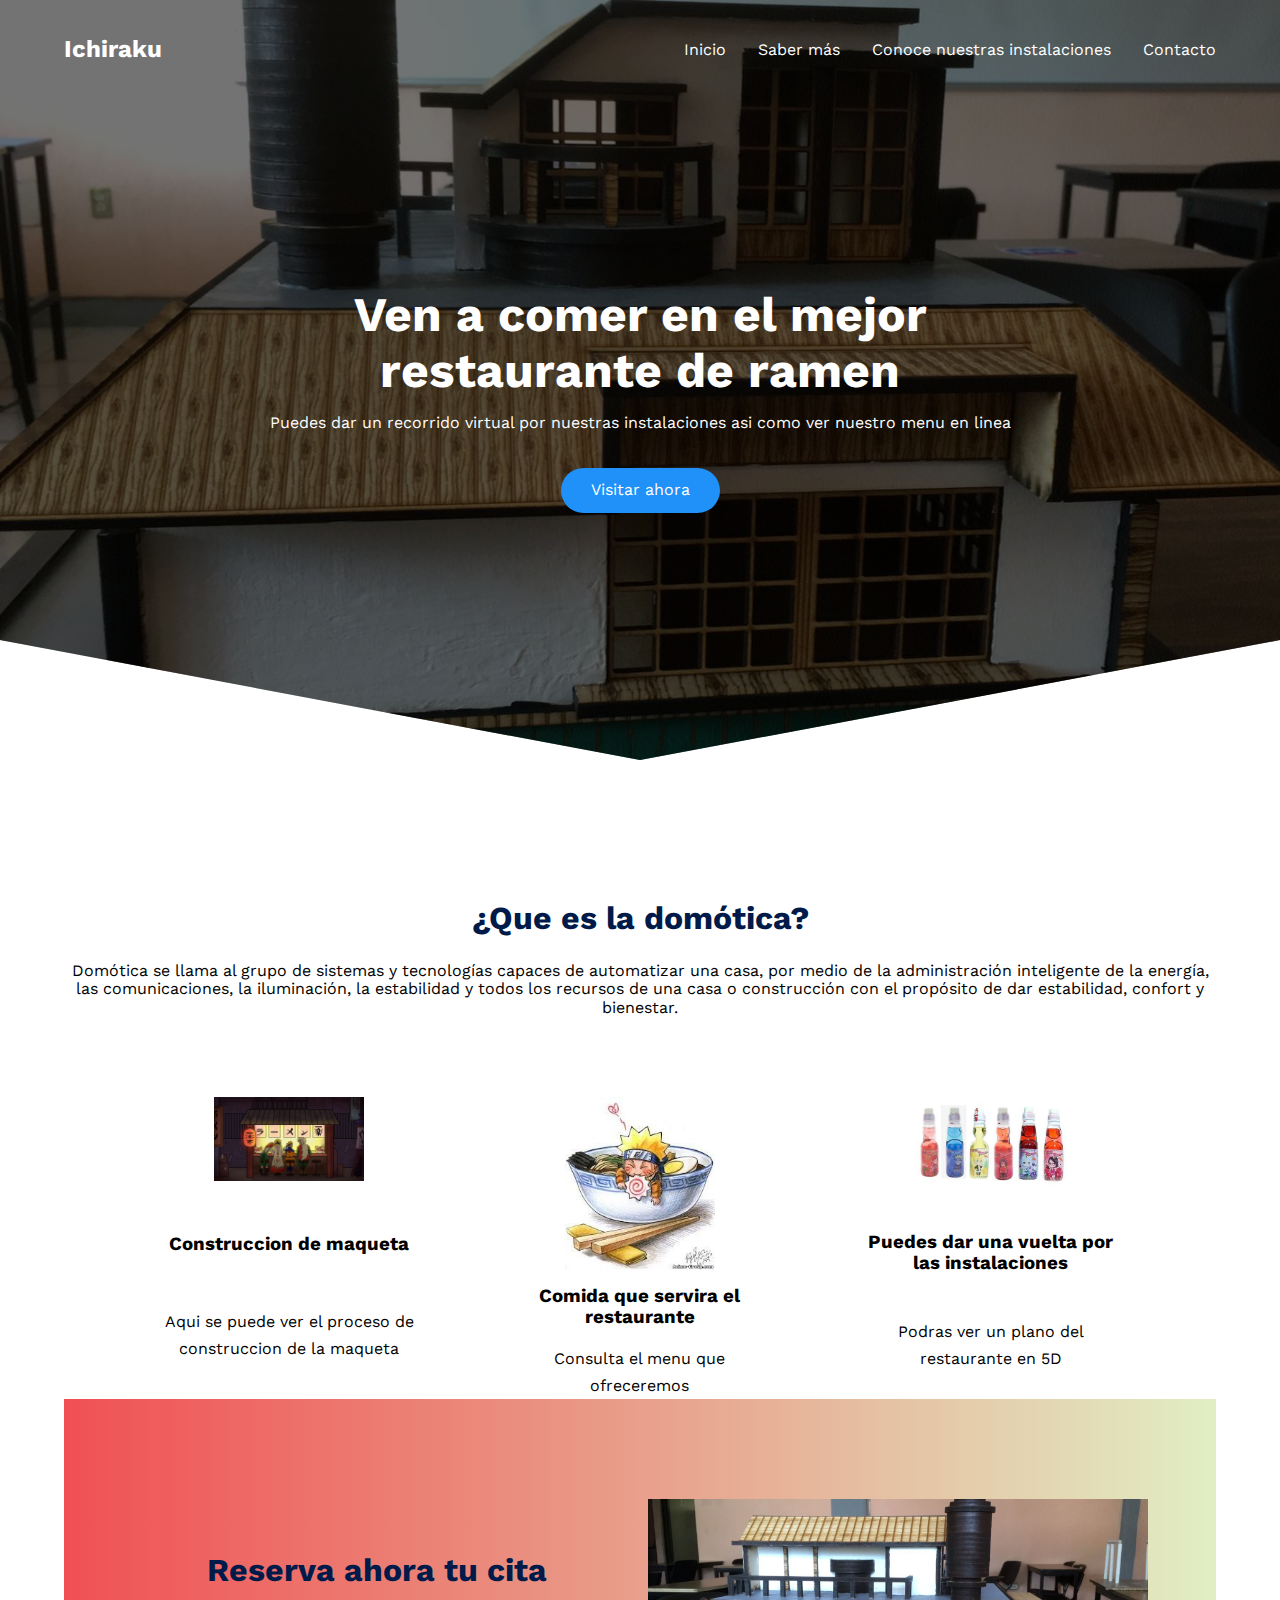
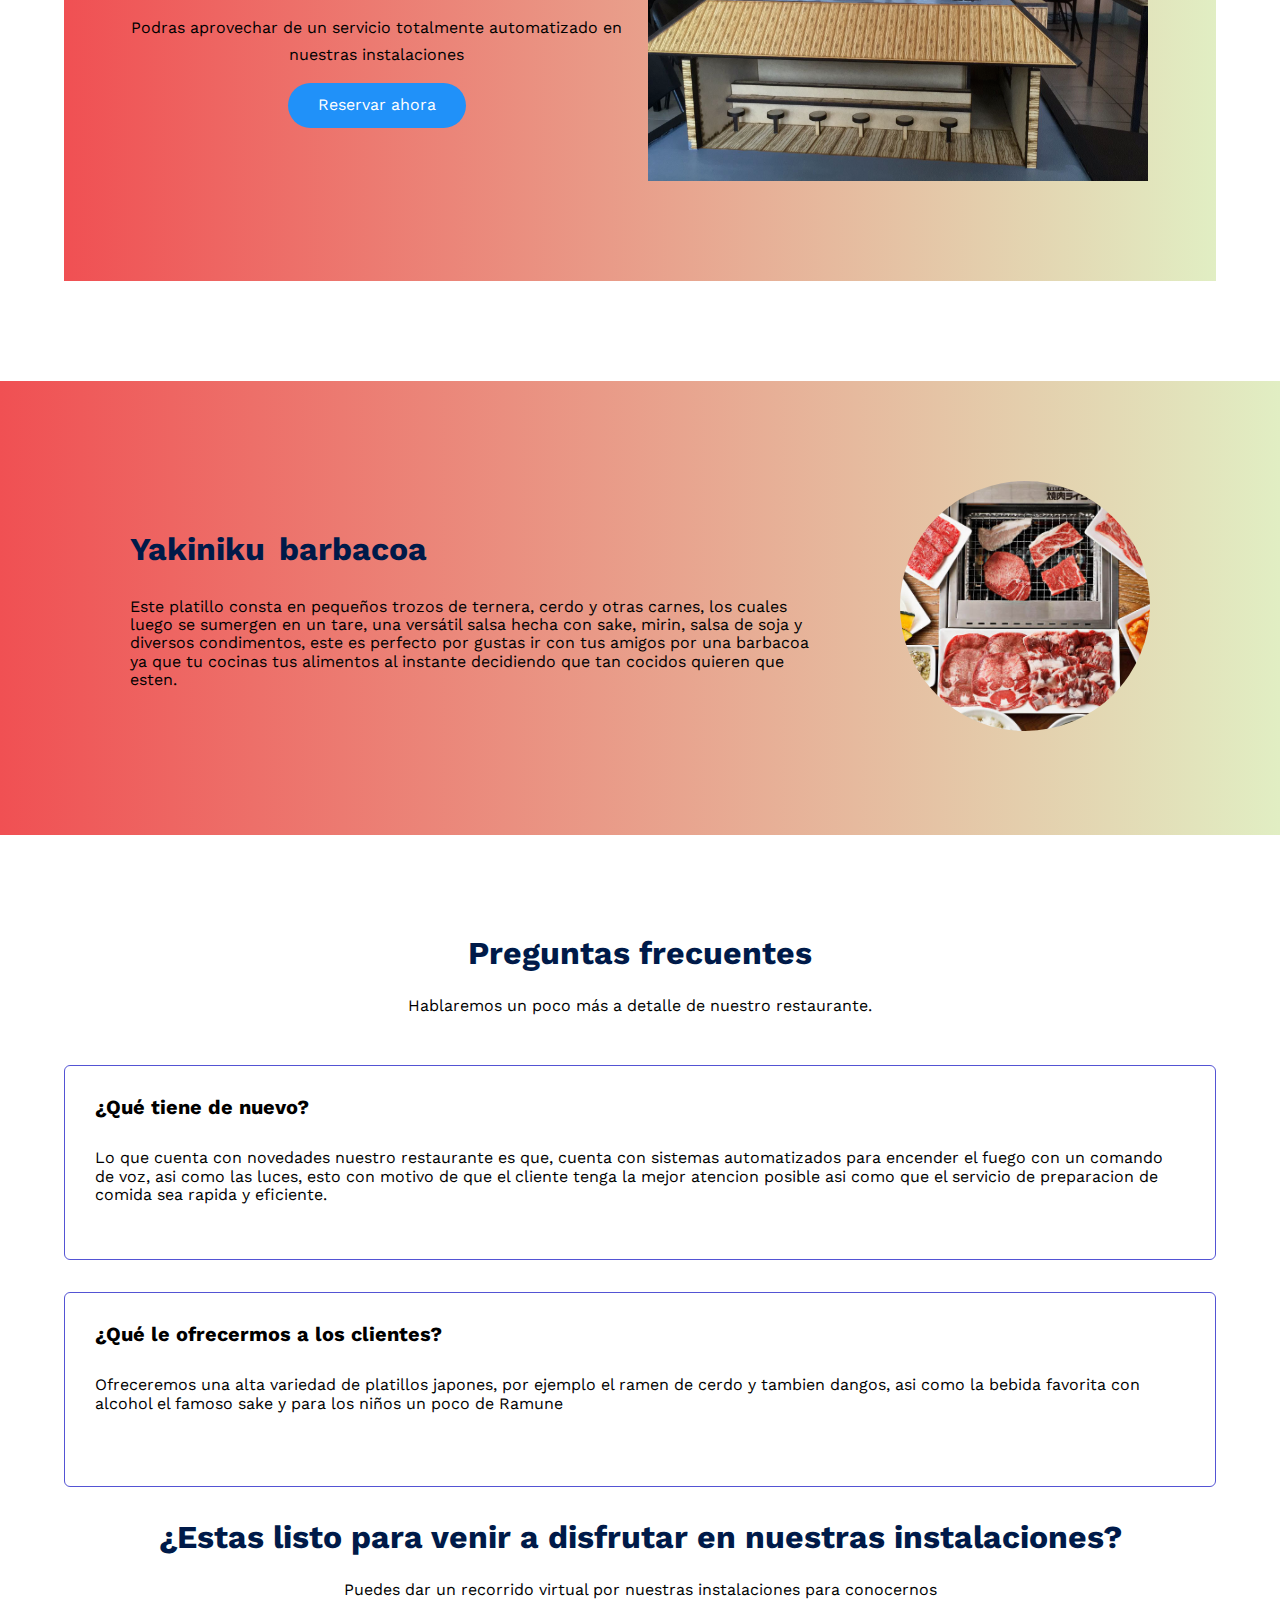
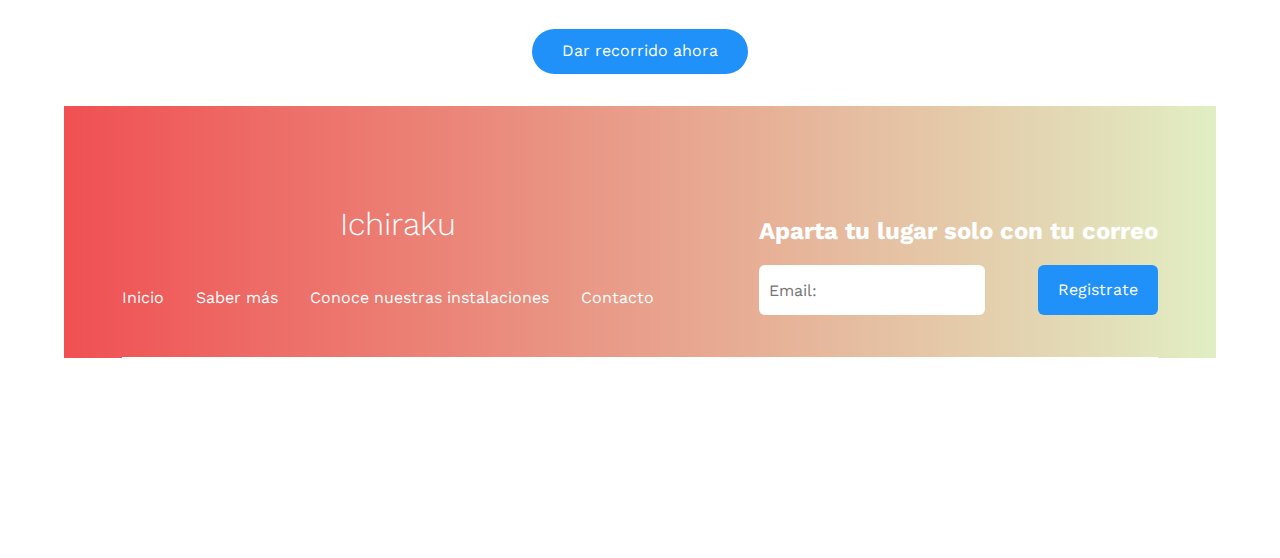
<file: index.html>
<!DOCTYPE html>
<html lang="es">
<head>
    <meta charset="UTF-8">
    <meta http-equiv="X-UA-Compatible" content="IE=edge">
    <meta name="viewport" content="width=device-width, initial-scale=1.0">
    <title>Ichiraku</title>
    <link rel="shortcut icon" href="./img/favicon-32x32.png" type="image/x-icon">
    <link rel="stylesheet" href="./css/normalize.css">
    <link rel="stylesheet" href="./css/estilos.css">

    <meta name="theme--color" content="#2091F9">

<meta name="title" content="Ichiraku">
<meta name="description" content="No te pierdas de la gran oportunidad de comer en nuestro restaurante, entra para reservar un lugar ">

<!-- Open Graph / Facebook -->
<meta property="og:type" content="website">
<meta property="og:url" content="http://ichiraku.com/">
<meta property="og:title" content="Ichiraku">
<meta property="og:description" content="No te pierdas de la gran oportunidad de comer en nuestro restaurante, entra para reservar un lugar ">
<meta property="og:image" content="http://ichiraku.com/img/Completa.png">

<!-- Twitter -->
<meta property="twitter:card" content="summary_large_image">
<meta property="twitter:url" content="http://ichiraku.com/">
<meta property="twitter:title" content="Ichiraku">
<meta property="twitter:description" content="No te pierdas de la gran oportunidad de comer en nuestro restaurante, entra para reservar un lugar ">
<meta property="twitter:image" content="http://ichiraku.com/img/Completa.png">
</head>
<body>
    <header class="hero">
        <nav class="nav container">
            <div class="nav__logo">
                <h2 class="nave__tittle">Ichiraku</h2>
            </div>

            <ul class="nav__link nav__link--menu">
                <li class="nav__items">
                    <a href="#" class="nav__links">Inicio</a>
                </li>
                <li class="nav__items">
                    <a href="Saber más.html" class="nav__links">Saber más</a>
                </li>
                <li class="nav__items">
                    <a href="https://sketchfab.com/3d-models/ichiraku-ramen-naruto-c57a7c0bdca4446aade5241cc621f56e" class="nav__links">Conoce nuestras instalaciones</a>
                </li>
                <li class="nav__items">
                    <a href="#" class="nav__links">Contacto</a>
                </li>


        </nav>

        <section class="hero__container container">
            <h1 class="hero__tittle">Ven a comer en el mejor restaurante de ramen</h1>
            <p class="hero__paragraph">Puedes dar un recorrido virtual por nuestras instalaciones asi como ver nuestro menu en linea</p>
            <a href="https://sketchfab.com/3d-models/ichiraku-ramen-naruto-c57a7c0bdca4446aade5241cc621f56e" class="cta">Visitar ahora</a>
        </section>
    </header>

    <main>
        <section class="container about">
            <h2 class="subtitle">¿Que es la domótica?</h2>
            <p class="about_paragraph">Domótica se llama al grupo de sistemas y tecnologías capaces de automatizar una casa, por medio de la administración inteligente de la energía, las comunicaciones, la iluminación, la estabilidad y todos los recursos de una casa o construcción con el propósito de dar estabilidad, confort y bienestar.</p>

            <div class="about__main">
                <article class="about__icons">
                    <img src="./img/Icono Ichiraku.png" width= "100" class="about__icon">
                    <h3 class="about__title">Construccion de maqueta</h3>
                    <p class="about__paragraph">Aqui se puede ver el proceso de construccion de la maqueta</p>
                </article>

                <article class="about__icons">
                    <img src="./img/Icono Ramen.jpg" width="60" class="about__icon">
                    <h3 class="about__title">Comida que servira el restaurante</h3>
                    <p class="about__paragraph">Consulta el menu que ofreceremos</p>
                </article>

                <article class="about__icons">
                    <img src="./img/Icono Ramune.jpg" width="80" class="about__icon">
                    <h3 class="about__title">Puedes dar una vuelta por las instalaciones</h3>
                    <p class="about__paragraph">Podras ver un plano del restaurante en 5D</p>
                </article>
            </div>

            <section class="knowledge">
                <div class="knowledge__container container">
                    <div class="knowledege__texts">
                        <h2 class="subtitle">Reserva ahora tu cita</h2>
                        <p class="knowledge__paragraph"> Podras aprovechar de un servicio totalmente automatizado en nuestras instalaciones</p>
                        <a href="#" class="cta">Reservar ahora</a>
                    </div>
    
                    <figure class="knowledge__picture">
                        <img src="./img/Completa.png" width="450" class="knowledge__img">
                    </figure>
                </div>
            </section>
    

        </section>

         <section class="testimony">
            <div class="testimony__container container">
               

                <section class="testimony__body testimony__body--show" data-id="1">
                    <div class="testimony__texts">
                        <h2 class="subtitle">Yakiniku <span class="testimony__course">barbacoa</span></h2>
                        <p class="testimony__review">Este platillo consta en pequeños trozos de ternera, cerdo y otras carnes, los cuales luego se sumergen en un tare, una versátil salsa hecha con sake, mirin, salsa de soja y diversos condimentos, este es perfecto por gustas ir con tus amigos por una barbacoa ya que tu cocinas tus alimentos al instante decidiendo que tan cocidos quieren que esten.</p>
                    </div>

                    <figure class="testimony__picture">
                        <img src="./img/Yakiniku.jpg" class="testimony__img">
                    </figure>
                </section>

                <section class="testimony__body" data-id="2">
                    <div class="testimony__texts">
                        <h2 class="subtitle">Curry de ternera <span class="testimony__course">con arroz</span></h2>
                        <p class="testimony__review">Este platillo consiste en el curry se sirve con una chuleta de cerdo empanada llamada tonkatsu, se llama katsu-kare</p>
                    </div>

                    <figure class="testimony__picture">
                        <img src="./img/Curry.jpg" class="testimony__img">
                    </figure>
                </section>

                <section class="testimony__body" data-id="3">
                    <div class="testimony__texts">
                        <h2 class="subtitle">Miso Tonkotsu <span class="testimony__course">ramen de cerdo</span></h2>
                        <p class="testimony__review">Que como su nombre lo indica está hecho en base a sopa miso y carne de cerdo.</p>
                    </div>

                    <figure class="testimony__picture">
                        <img src="./img/Miso ramen.jpg" class="testimony__img">
                    </figure>
                </section>

                <section class="testimony__body" data-id="4">
                    <div class="testimony__texts">
                        <h2 class="subtitle">Dangos<span class="testimony__course"></span></h2>
                        <p class="testimony__review">Es un dumpling tradicional japonés elaborado con mochiko (harina de arroz), y derivado por lo tanto del mochi (pastel de arroz glutinoso).</p>
                    </div>

                    <figure class="testimony__picture">
                        <img src="./img/Dangos.jpg" class="testimony__img">
                    </figure>
                </section>

            </div>
        </section>

     
    </main>

    <section class="questions container">
        <h2 class="subtitle">Preguntas frecuentes</h2>
        <p class="questions__paragraph">Hablaremos un poco más a detalle de nuestro restaurante.</p>

        <section class="questions__container">
            <article class="questions__padding">
                <div class="questions__answer">
                    <h3 class="questions__title">¿Qué tiene de nuevo?
                    </h3>

                    <p class="questions__show">Lo que cuenta con novedades nuestro restaurante es que, cuenta con sistemas automatizados para encender el fuego con un comando de voz, asi como las luces, esto con motivo de que el cliente tenga la mejor atencion posible asi como que el servicio de preparacion de comida sea rapida y eficiente.</p>
                </div>
            </article>

            <article class="questions__padding">
                <div class="questions__answer">
                    <h3 class="questions__title">¿Qué le ofrecermos a los clientes?
                    </h3>

                    <p class="questions__show">Ofreceremos una alta variedad de platillos japones, por ejemplo el ramen de cerdo y tambien dangos, asi como la bebida favorita con alcohol el famoso sake y para los niños un poco de Ramune</p>
                </div>
            </article>


        <section class="questions__offer">
            <h2 class="subtitle">¿Estas listo para venir a disfrutar en nuestras instalaciones?</h2>
            <p class="questions__copy">Puedes dar un recorrido virtual por nuestras instalaciones para conocernos</p>
            <a href="https://sketchfab.com/3d-models/ichiraku-ramen-naruto-c57a7c0bdca4446aade5241cc621f56e" class="cta">Dar recorrido ahora</a>
        </section>

        <footer class="footer">
            <section class="footer__container container">
                <nav class="nav nav--footer">
                    <h2 class="footer__title" img src="./img/Ichiraku.png">Ichiraku</h2>
    
                    <ul class="nav__link nav__link--footer">
                        <li class="nav__items">
                            <a href="#" class="nav__links">Inicio</a>
                        </li>
                        <li class="nav__items">
                            <a href="Saber más.html" class="nav__links">Saber más</a>
                        </li>
                        <li class="nav__items">
                            <a href="#" class="nav__links">Conoce nuestras instalaciones</a>
                        </li>
                        <li class="nav__items">
                            <a href="#" class="nav__links">Contacto</a>
                        </li>
                    </ul>
                </nav>
    
                <form class="footer__form"  action="https://formspree.io/f/xjvldjkv" method="POST">
                    <h2 class="footer__newsletter">Aparta tu lugar solo con tu correo</h2>
                    <div class="footer__inputs">
                        <input type="email" placeholder="Email:" class="footer__input"  name="email">
                        <input type="submit" value="Registrate" class="footer__submit">
                    </div>
                </form>
            </section>
            </section>
        </footer>
</body>
</html>
</file>
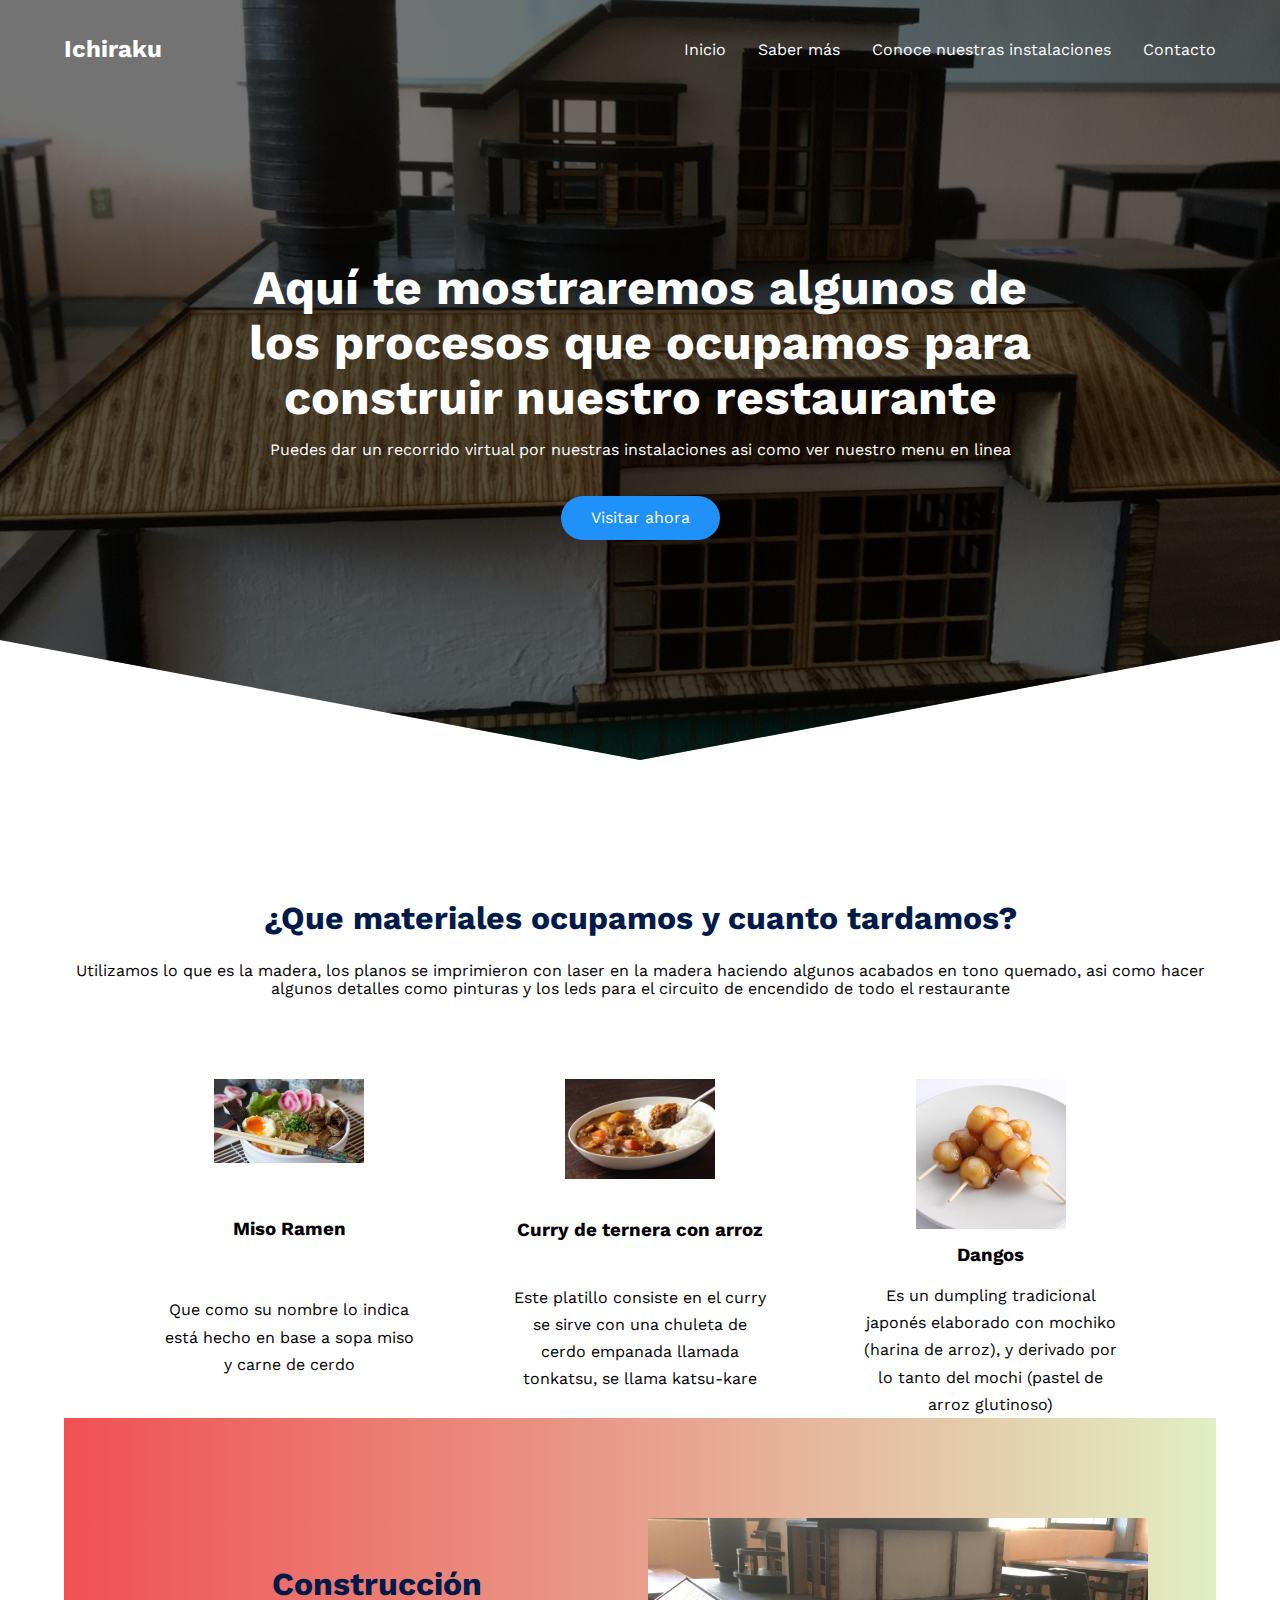
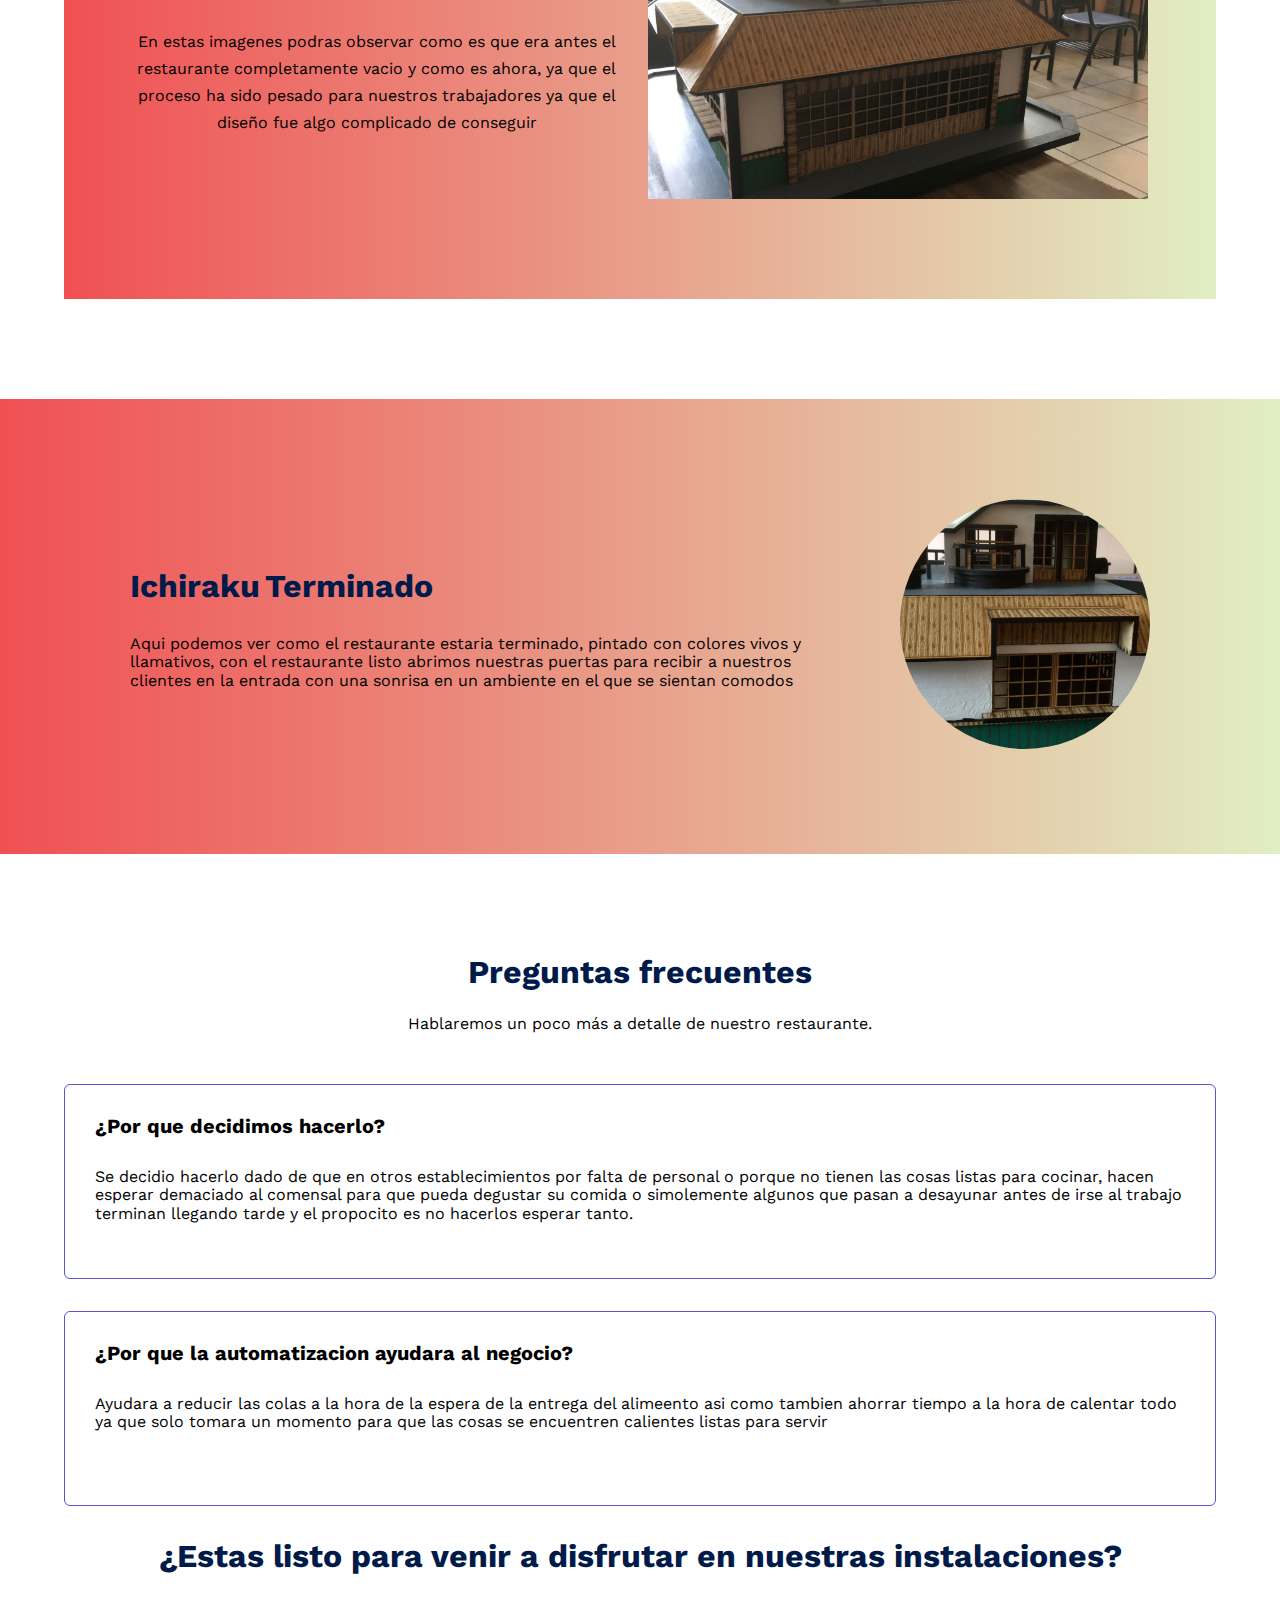
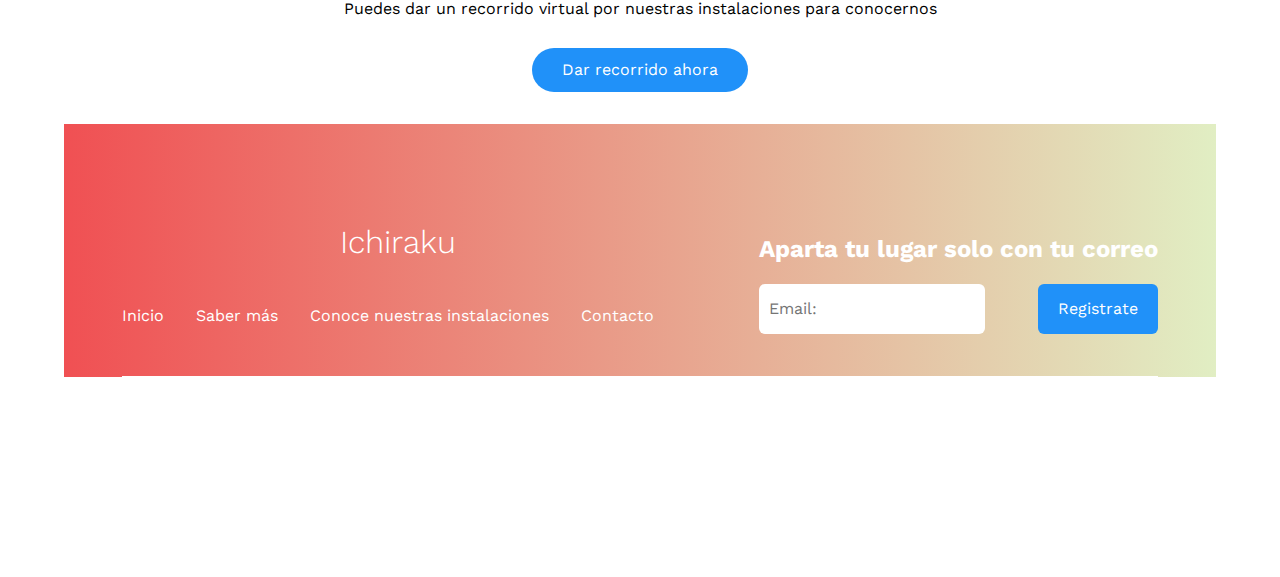
<file: Saber más.html>
<!DOCTYPE html>
<html lang="es">
<head>
    <meta charset="UTF-8">
    <meta http-equiv="X-UA-Compatible" content="IE=edge">
    <meta name="viewport" content="width=device-width, initial-scale=1.0">
    <title>Ichiraku</title>
    <link rel="shortcut icon" href="./img/favicon-32x32.png" type="image/x-icon">
    <link rel="stylesheet" href="./css/normalize.css">
    <link rel="stylesheet" href="./css/estilos.css">

    <meta name="theme--color" content="#2091F9">
    <header class="hero">
        <nav class="nav container">
            <div class="nav__logo">
                <h2 class="nave__tittle">Ichiraku</h2>
            </div>

            <ul class="nav__link nav__link--menu">
                <li class="nav__items">
                    <a href="index.html" class="nav__links">Inicio</a>
                </li>
                <li class="nav__items">
                    <a href="Saber más.html" class="nav__links">Saber más</a>
                </li>
                <li class="nav__items">
                    <a href="https://sketchfab.com/3d-models/ichiraku-ramen-naruto-c57a7c0bdca4446aade5241cc621f56e" class="nav__links">Conoce nuestras instalaciones</a>
                </li>
                <li class="nav__items">
                    <a href="#" class="nav__links">Contacto</a>
                </li>


        </nav>

        <section class="hero__container container">
            <h1 class="hero__tittle">Aquí te mostraremos algunos de los procesos que ocupamos para construir nuestro restaurante</h1>
            <p class="hero__paragraph">Puedes dar un recorrido virtual por nuestras instalaciones asi como ver nuestro menu en linea</p>
            <a href="https://sketchfab.com/3d-models/ichiraku-ramen-naruto-c57a7c0bdca4446aade5241cc621f56e" class="cta">Visitar ahora</a>
        </section>
    </header>

    <main>
        <section class="container about">
            <h2 class="subtitle">¿Que materiales ocupamos y cuanto tardamos?</h2>
            <p class="about_paragraph">Utilizamos lo que es la madera, los planos se imprimieron con laser en la madera haciendo algunos acabados en tono quemado, asi como hacer algunos detalles como pinturas y los leds para el circuito de encendido de todo el restaurante </p>

            <div class="about__main">
                <article class="about__icons">
                    <img src="./img/Miso ramen.jpg" width= "100" class="about__icon">
                    <h3 class="about__title">Miso Ramen</h3>
                    <p class="about__paragraph">Que como su nombre lo indica está hecho en base a sopa miso y carne de cerdo</p>
                </article>

                <article class="about__icons">
                    <img src="./img/Curry.jpg" width="60" class="about__icon">
                    <h3 class="about__title">Curry de ternera con arroz</h3>
                    <p class="about__paragraph">Este platillo consiste en el curry se sirve con una chuleta de cerdo empanada llamada tonkatsu, se llama katsu-kare</p>
                </article>

                <article class="about__icons">
                    <img src="./img/Dangos.jpg" width="80" class="about__icon">
                    <h3 class="about__title">Dangos</h3>
                    <p class="about__paragraph">Es un dumpling tradicional japonés elaborado con mochiko (harina de arroz), y derivado por lo tanto del mochi (pastel de arroz glutinoso)</p>
                </article>
            </div>

            <section class="knowledge">
                <div class="knowledge__container container">
                    <div class="knowledege__texts">
                        <h2 class="subtitle">Construcción</h2>
                        <p class="knowledge__paragraph"> En estas imagenes podras observar como es que era antes el restaurante completamente vacio y como es ahora, ya que el proceso ha sido pesado para nuestros trabajadores ya que el diseño fue algo complicado de conseguir</p>
                       
                    </div>
    
                    <figure class="knowledge__picture">
                        <img src="./img/Finalizada 2.png" width="450" class="knowledge__img">
                    </figure>
                </div>
            </section>
    

        </section>

         <section class="testimony">
            <div class="testimony__container container">
               

                <section class="testimony__body testimony__body--show" data-id="1">
                    <div class="testimony__texts">
                        <h2 class="subtitle">Ichiraku<span class="testimony__course">Terminado</span></h2>
                        <p class="testimony__review">Aqui podemos ver como el restaurante estaria terminado, pintado con colores vivos y llamativos, con el restaurante listo abrimos nuestras puertas para recibir a nuestros clientes en la entrada con una sonrisa en un ambiente en el que se sientan comodos</p>
                    </div>

                    <figure class="testimony__picture">
                        <img src="./img/Finalizada 1.png" class="testimony__img">
                    </figure>
                </section>

            </div>
        </section>

     
    </main>

    <section class="questions container">
        <h2 class="subtitle">Preguntas frecuentes</h2>
        <p class="questions__paragraph">Hablaremos un poco más a detalle de nuestro restaurante.</p>

        <section class="questions__container">
            <article class="questions__padding">
                <div class="questions__answer">
                    <h3 class="questions__title">¿Por que decidimos hacerlo?</h3>
                    <p class="questions__show">Se decidio hacerlo dado de que en otros establecimientos por falta de personal o porque no tienen las cosas listas para cocinar, hacen esperar demaciado al comensal para que pueda degustar su comida o simolemente algunos que pasan a desayunar antes de irse al trabajo terminan llegando tarde y el propocito es no hacerlos esperar tanto.</p>
                </div>
            </article>

            <article class="questions__padding">
                <div class="questions__answer">
                    <h3 class="questions__title">¿Por que la automatizacion ayudara al negocio?
                    </h3>

                    <p class="questions__show">Ayudara a reducir las colas a la hora de la espera de la entrega del alimeento asi como tambien ahorrar tiempo a la hora de calentar todo ya que solo tomara un momento para que las cosas se encuentren calientes listas para servir</p>
                </div>
            </article>

           

        <section class="questions__offer">
            <h2 class="subtitle">¿Estas listo para venir a disfrutar en nuestras instalaciones?</h2>
            <p class="questions__copy">Puedes dar un recorrido virtual por nuestras instalaciones para conocernos</p>
            <a href="https://sketchfab.com/3d-models/ichiraku-ramen-naruto-c57a7c0bdca4446aade5241cc621f56e" class="cta">Dar recorrido ahora</a>
        </section>

        <footer class="footer">
            <section class="footer__container container">
                <nav class="nav nav--footer">
                    <h2 class="footer__title" img src="./img/Ichiraku.png">Ichiraku</h2>
    
                    <ul class="nav__link nav__link--footer">
                        <li class="nav__items">
                            <a href="#" class="nav__links">Inicio</a>
                        </li>
                        <li class="nav__items">
                            <a href="#" class="nav__links">Saber más</a>
                        </li>
                        <li class="nav__items">
                            <a href="#" class="nav__links">Conoce nuestras instalaciones</a>
                        </li>
                        <li class="nav__items">
                            <a href="#" class="nav__links">Contacto</a>
                        </li>
                    </ul>
                </nav>
    
                <form class="footer__form"  action="https://formspree.io/f/xjvldjkv" method="POST">
                    <h2 class="footer__newsletter">Aparta tu lugar solo con tu correo</h2>
                    <div class="footer__inputs">
                        <input type="email" placeholder="Email:" class="footer__input"  name="email">
                        <input type="submit" value="Registrate" class="footer__submit">
                    </div>
                </form>
            </section>
            </section>
        </footer>
</body>
</html>
</file>
<file: css/estilos.css>
@import url('https://fonts.googleapis.com/css2?family=Work+Sans:wght@300;400;600&display=swap');


:root{
    --padding-container: 100px 0;
    --color-tittle: #001A49;
}

body{
    font-family: 'Work Sans', sans-serif;
}

.container{
    width: 90%;
    max-width: 1200px;
    margin: 0 auto;
    overflow: hidden;
    padding: var(--padding-container);
}

.hero {
    width: 100%;
    height: 100vh;
    min-height: 600px;
    max-height: 800px;
    position: relative;
    display: grid;
    grid-template-rows: 100px 1fr;
    color: #fff;
}

.hero::before{
    content: "";
    position: absolute;
    top:0;
    left: 0;
    width: 100%;
    height: 100%;
    background-image: linear-gradient(180deg, #0000008c 0%, #0000008c 100%), url("../img/Finalizada 1.png");
    background-size: cover;
    clip-path: polygon(0 0, 100% 0, 100% 80%, 50% 95%, 0 80%);
    z-index: -1;
}
.nav{
    --padding-container: 0;
    height: 100%;
    display: flex;
    align-items: center;
}
.nav__tittle{
    font-weight: 300;
}
.nav__link{
    margin-left: auto;
    padding: 0;
    display: grid;
    grid-auto-flow: column;
    grid-auto-columns: max-content;
    gap: 2em;
}
.nav__items {
    list-style: none;
}

.nav__links {
    color: #fff;
    text-decoration: none;
}


.nav__menu{
    margin-left: auto;
    cursor: pointer;
    display: none;
}
.nav__img{
    display: block;
    width: 30px;
}
.nav__close{
    display: var(--show, none);
}

.hero__container{
    max-width: 800px;
    --padding-container:0;
    display: grid;
    grid-auto-rows: max-content;
    align-content: center;
    gap: 1em;
    padding-bottom: 100px;
    text-align: center;
}

.hero__tittle{
    font-size: 3rem;
}

.hero__paragraph {
    margin-bottom: 20px;
}
.cta{
    display: inline-block;
    background-color: #2091F9;
    justify-self: center;
    color: #fff;
    text-decoration: none;
    padding: 13px 30px;
    border-radius: 32px;
}

.about{
    text-align: center;
}
.subtitle{
    color: var(--color-tittle);
    font-size: 2rem;
    margin-bottom: 25px;
}
.about__paragraph{
    line-height: 1.7;
}
.about__main{
    padding-top: 80px;
    display: grid;
    width: 90%;
    margin: 0 auto;
    gap: 1em;
    overflow: hidden;
    grid-template-columns: repeat(auto-fit, minmax(260px, auto));
}
.about__icons{
    display: grid;
    gap: 1em;
    justify-items: center;
    width: 260px;
    overflow: hidden;
    margin: 0 auto;
}
.about__icon{
    width: 150px;
}
.knowledge{
    background: #e1eec3;  /* fallback for old browsers */
background: -webkit-linear-gradient(to right, #f05053, #e1eec3);  /* Chrome 10-25, Safari 5.1-6 */
background: linear-gradient(to right, #f05053, #e1eec3); /* W3C, IE 10+/ Edge, Firefox 16+, Chrome 26+, Opera 12+, Safari 7+ */
overflow: hidden;
}
.knowledge__container{
    display: grid;
    grid-template-columns: 1fr 1fr ;
    gap: 1em;
    align-items: center;
}
.knowledge__picture{
    max-width: 500px;
}
.knowledge__paragraph{
    line-height: 1.7;
    margin-bottom: 15px;
}
.knowledge__img{
    width: 100%;
    display: block;
}
.testimony{
    background: #e1eec3;  /* fallback for old browsers */
background: -webkit-linear-gradient(to right, #f05053, #e1eec3);  /* Chrome 10-25, Safari 5.1-6 */
background: linear-gradient(to right, #f05053, #e1eec3); /* W3C, IE 10+/ Edge, Firefox 16+, Chrome 26+, Opera 12+, Safari 7+ */

}

.testimony__container{
    display: grid;
    grid-template-columns: 50px 1fr 50px;
    gap: 1em;
    align-items: center;
}

.testimony__body{
    display: grid;
    grid-template-columns: 1fr max-content;
    justify-content: space-between;
    align-items: center;
    gap: 2em;
    grid-column: 2/3;
    grid-row: 1/2;
    opacity: 0;
    pointer-events: none;
}


.testimony__body--show{
    pointer-events: unset;
    opacity: 1;
    transition: opacity 1.5s ease-in-out;
}

.testimony__img{
    width: 250px;
    height: 250px;
    border-radius: 50%;
    object-fit: cover;
    object-position: 50% 30%;
}

.testimony__texts{
    max-width: 700px;
}

.testimony__course{
    color: var(--color-tittle);
    display: inline-block;
    padding: 5px;
}
.questions{
    text-align: center;
}

.questions__container{
    display: grid;
    gap: 2em;
    padding-top: 50px;
    padding-bottom: 100px;
}

.questions__padding{
    padding: 0;
    transition: padding .3s;
    border: 1px solid #5454D4;
    border-radius: 6px;
}

.questions__padding--add{
    padding-bottom: 30px;
}

.questions__answer{
    padding: 0 30px 0;
    overflow: hidden;
}

.questions__title{
    text-align: left;
    display: flex;
    font-size: 20px;
    padding: 30px 0 30px;
    cursor: pointer;
    color: var(--color-title);
    justify-content: space-between;
}

.questions__arrow{
    border-radius: 50%;
    background-color: var(--color-title);
    width: 25px;
    height: 25px;
    display: flex;
    justify-content: center;
    align-items: center;
    align-self: flex-end;
    margin-left: 10px;
    transition:  transform .3s;
}


.questions__show{
    text-align: left;
    height: 110px;
    transition: height .3s;
}

.questions__img{
    display: block;
}

.questions__copy{
    width: 60%;
    margin: 0 auto;
    margin-bottom: 30px;
}


.footer{
    background: #e1eec3;  /* fallback for old browsers */
    background: -webkit-linear-gradient(to right, #f05053, #e1eec3);  /* Chrome 10-25, Safari 5.1-6 */
    background: linear-gradient(to right, #f05053, #e1eec3); /* W3C, IE 10+/ Edge, Firefox 16+, Chrome 26+, Opera 12+, Safari 7+ */
    
}

.footer__title{
    font-weight: 300;
    font-size: 2rem;
    margin-bottom: 30px;
}

.footer__title, .footer__newsletter{
    color: #fff;
}


.footer__container{
    display: flex;
    justify-content: space-between;
    align-items: center;
    border-bottom: 1px solid #fff;
    padding-bottom: 30px;
}

.nav--footer{
    padding-bottom: 20px;
    display: grid;
    gap: 1em;
    grid-auto-flow: row;
    height: 100%;
}

.nav__link--footer{
    display: flex;
    margin: 0;
    margin-right: 20px;
    flex-wrap: wrap;
}

.footer__inputs{
    margin-top: 20px;
    display: flex;
    overflow: hidden;
}

.footer__input{
    background-color: #fff;
    height: 50px;
    display: block;
    padding-left: 10px;
    border-radius: 6px;
    font-size: 1rem;
    outline: none;
    border: none;
    margin-right: 16px;
}

.footer__submit{
    margin-left: auto;
    display: inline-block;
    height: 50px;
    padding: 0 20px ;
    background-color: #2091F9;
    border: none;
    font-size: 1rem;
    color: #fff;
    border-radius: 6px;
    cursor: pointer;
}

.footer__copy{
    --padding-container: 30px 0;
    text-align: center;
    color: #fff;
}

.footer__copyright{
    font-weight: 300;
}
@media (max-width:800px){
    .nav__menu{
        display: block;
    }

    .nav__link--menu{
        position: fixed;
        background-color: #000;
        top: 0;
        left: 0;
        height: 100%;
        width: 100%;
        display: flex;
        flex-direction: column;
        justify-content: space-evenly;
        align-items: center;
        z-index: 100;
        opacity: 0;
        pointer-events: none;
        transition: .7s opacity;
    }

    .nav__link--show{
        --show: block;
        opacity:1 ;
        pointer-events: unset;
    }

    .nav__close{
        position: absolute;
        top: 30px;
        right: 30px;
        width: 30px;
        cursor: pointer;
    }

    .hero__title{
        font-size: 2.5rem;
    }


    .about__main{
        gap: 2em;
    }

    .about__icons:last-of-type{
        grid-column: 1/-1;
    }


    .knowledge__container{
        grid-template-columns: 1fr;
        grid-template-rows: max-content 1fr;
        gap: 3em;
        text-align: center;
    }

    .knowledge__picture{
        grid-row: 1/2;
        justify-self: center;
    }

    .testimony__container{
        grid-template-columns: 30px 1fr 30px;
    }

    .testimony__body{
        grid-template-columns: 1fr;
        grid-template-rows: max-content max-content;
        gap: 3em;
        justify-items:center ;
    }


    .testimony__img{
        width: 200px;
        height: 200px;
        
    }

    .questions__copy{
        width: 100%;
    }

    .footer__container{
        flex-wrap: wrap;
    }

    .nav--footer{
        width: 100%;
        justify-items: center;
    }

    .nav__link--footer{
        width: 100%;
        justify-content: space-evenly;
        margin: 0;
    }

    .footer__form{
        width: 100%;
        justify-content: space-evenly;
    }

    .footer__input{
        flex: 1;
    }

}
@media (max-width:600px){
    .hero__title{
        font-size: 2rem;
    }

    .hero__paragraph{
        font-size: 1rem;
    }

    .subtitle{
        font-size: 1.8rem;
    }

    .price__element{
        width: 90%;
    }

    .price__element--best{
        width: 90%;
        /* padding: 40px; */
    }

    .price__price{
        font-size: 2rem;
    }

    .testimony{
        --padding-container: 60px 0;
    }

    .testimony__container{
        grid-template-columns: 28px 1fr 28px;
        gap: .9em;
    }

    .testimony__arrow{
        width: 100%;
    }

    .testimony__course{
        margin-top: 15px;
    }

    .questions__title{
        font-size: 1rem;
    }

    .footer__title{
        justify-self: start;
        margin-bottom: 15px;
    }

    .nav--footer{
        padding-bottom: 60px;
    }

    .nav__link--footer{
        justify-content: space-between;
    }

    .footer__inputs{
        flex-wrap: wrap;
    }

    .footer__input{
        flex-basis: 100%;
        margin: 0;
        margin-bottom: 16px;
    }

    .footer__submit{
        margin-right: auto;
        margin-left: 0;
        

        /* 
        margin:0;
        width: 100%;
        */
    }
}
</file>
